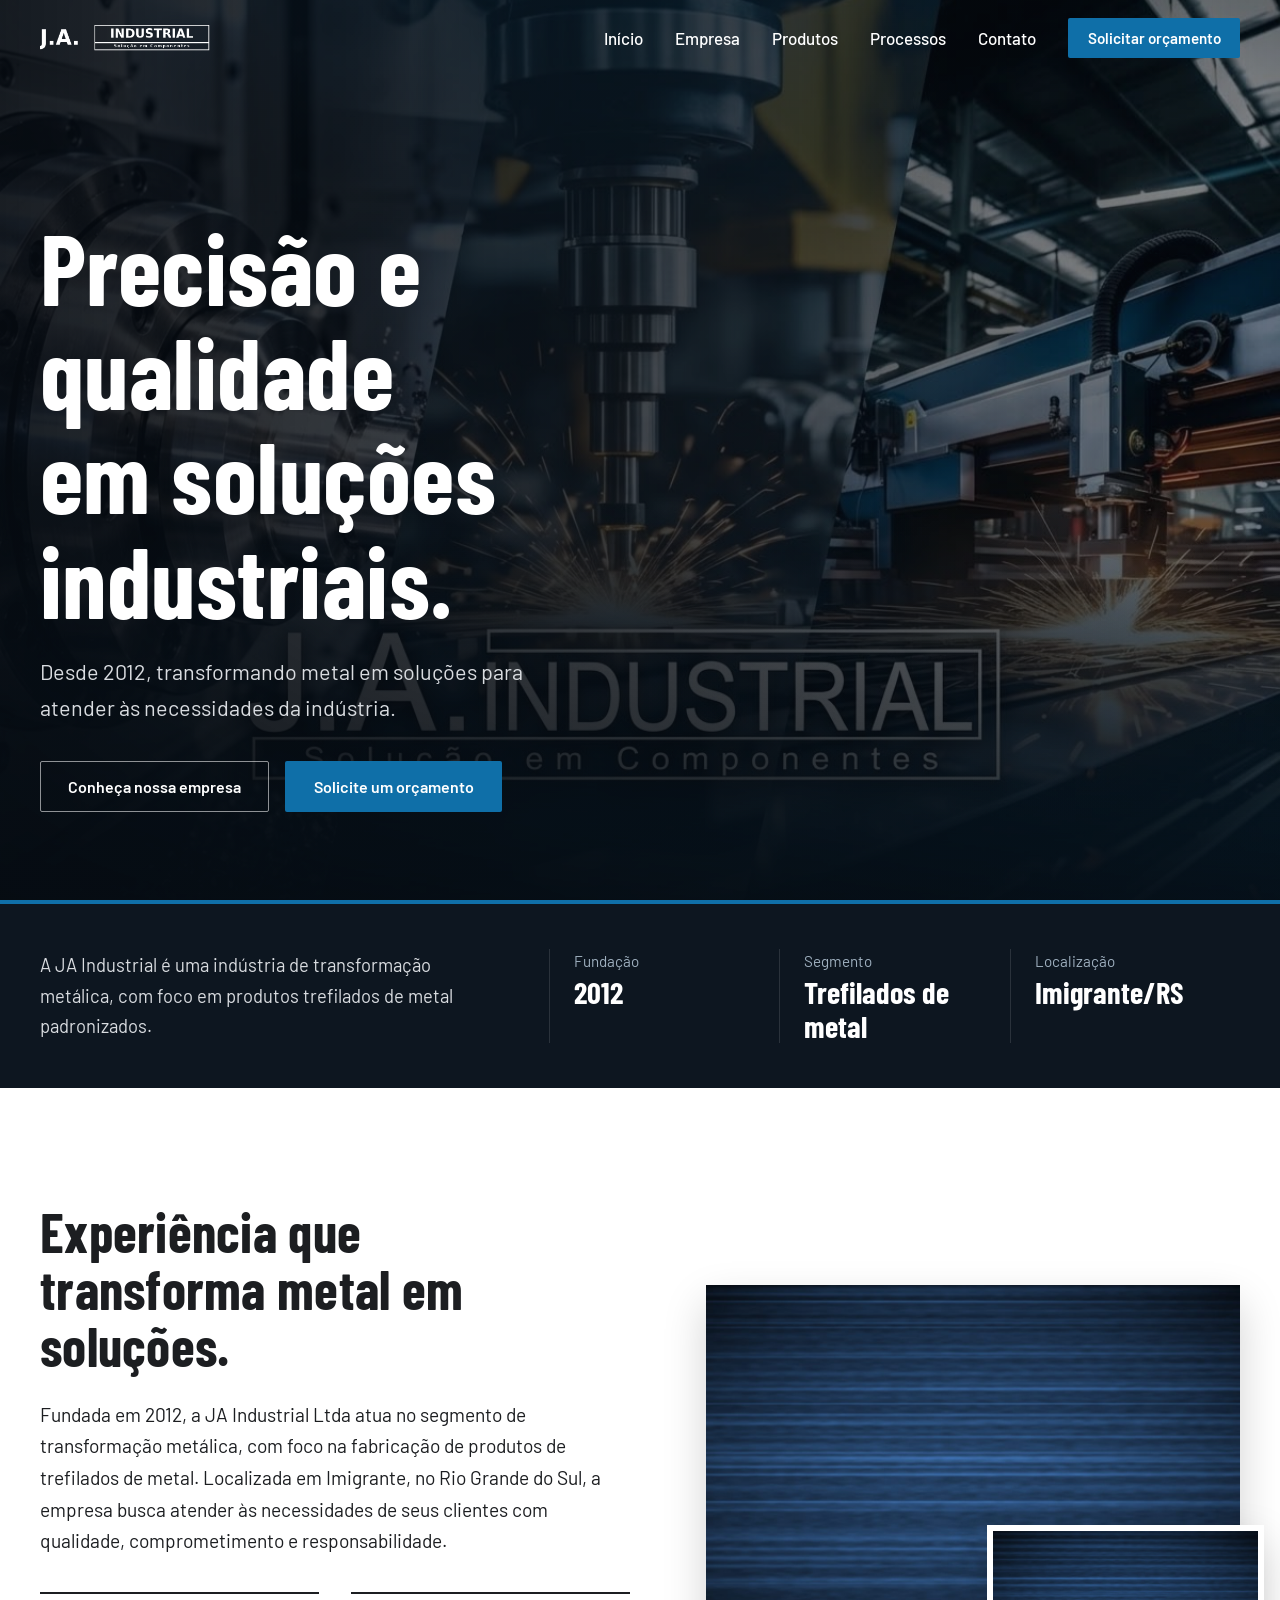
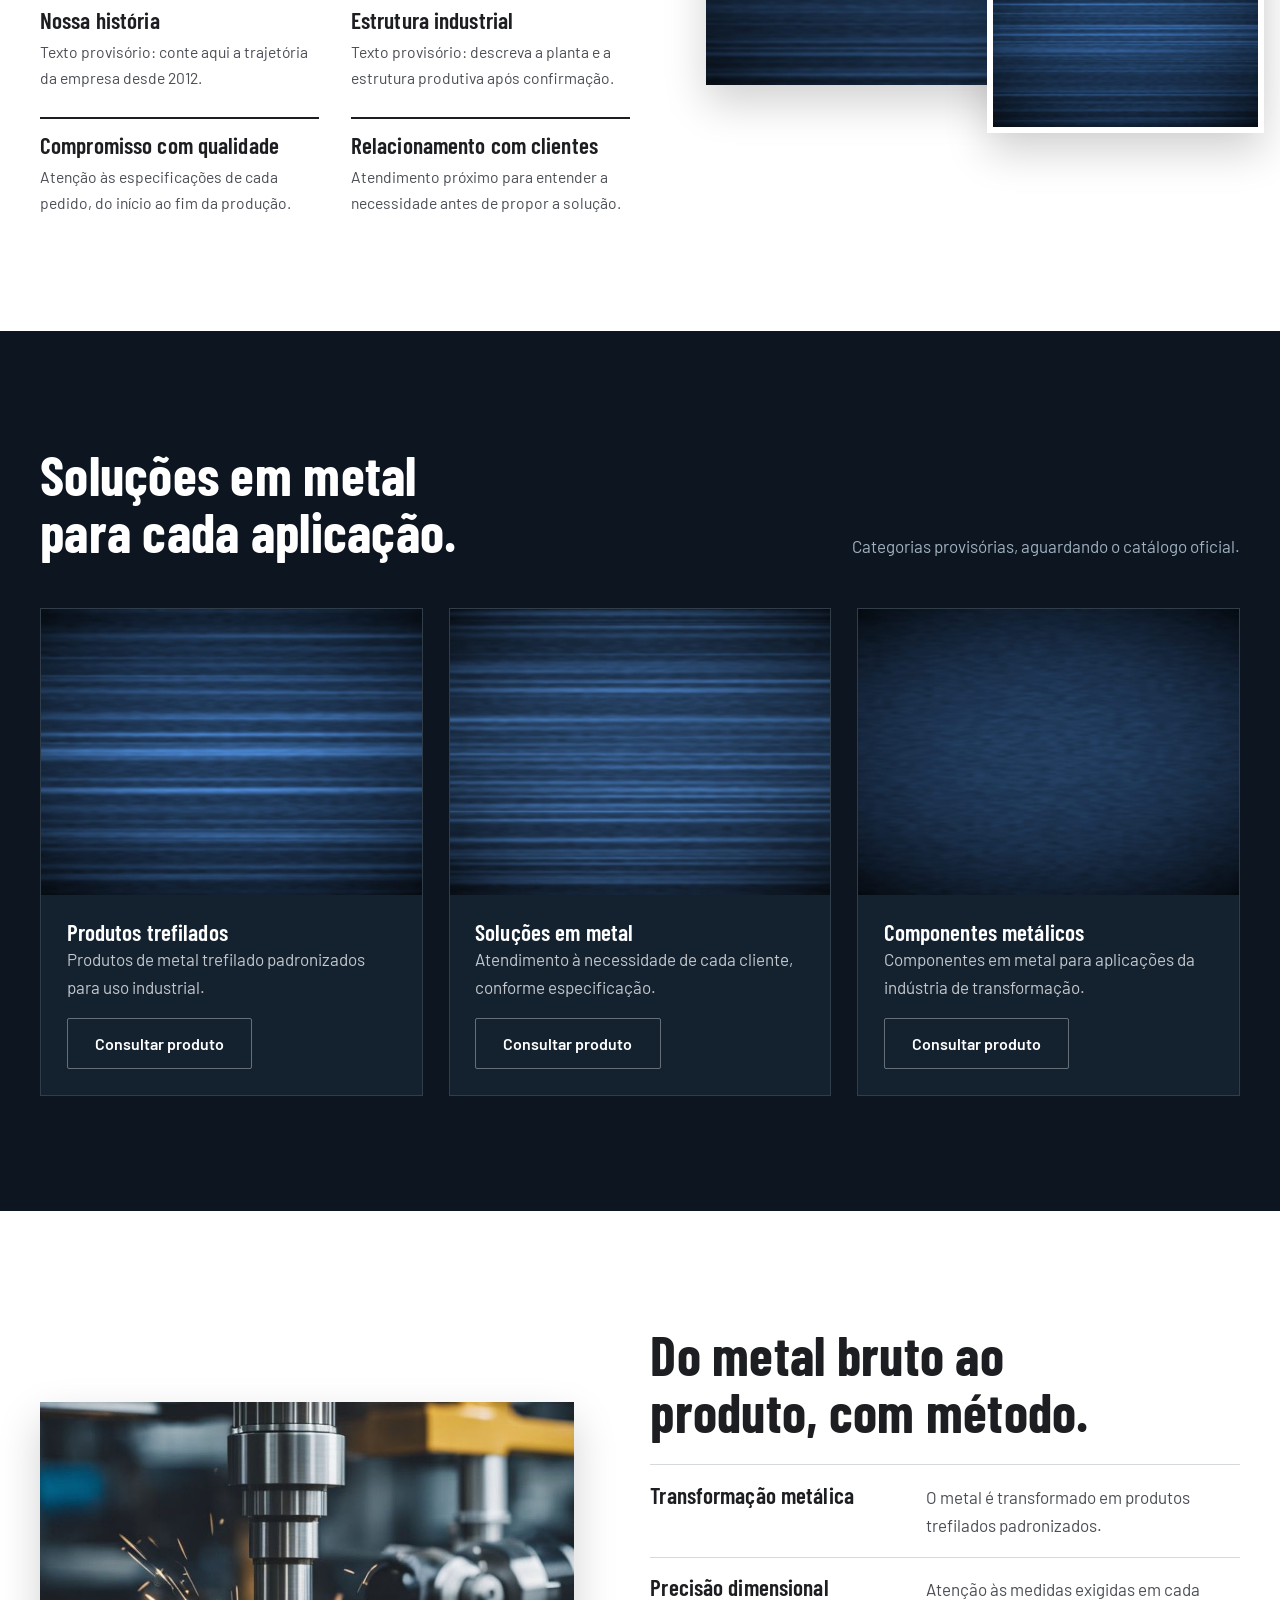
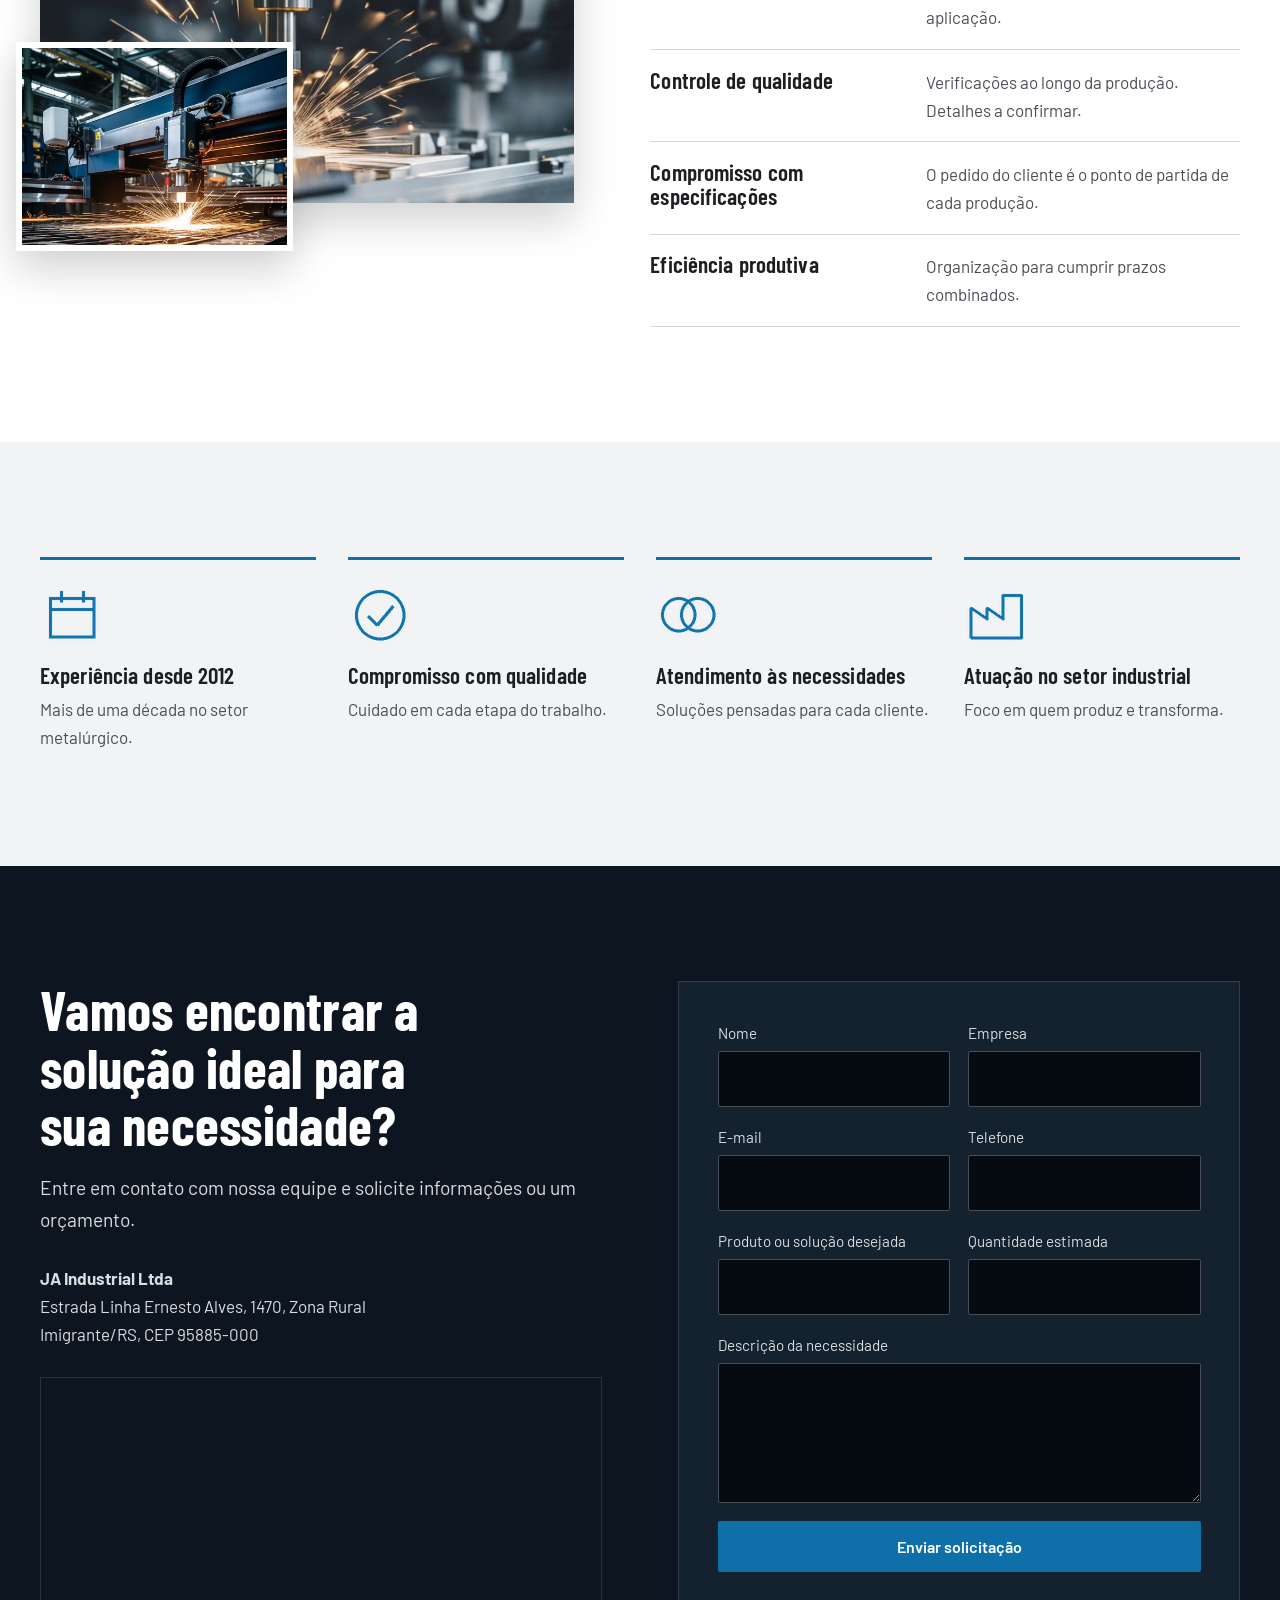
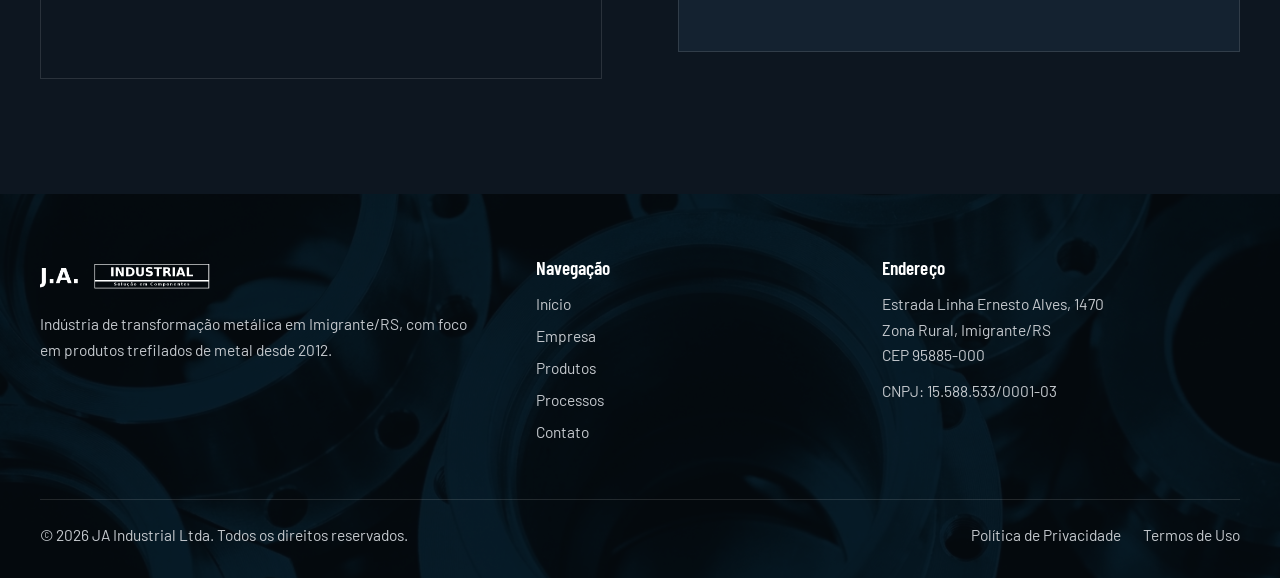
<file: index.html>
<!DOCTYPE html>
<html lang="pt-BR">

<head>
  <meta charset="utf-8">
  <meta name="viewport" content="width=device-width, initial-scale=1">
  <title>JA Industrial Ltda | Trefilados de metal em Imigrante/RS</title>
  <meta name="description"
    content="JA Industrial Ltda: indústria de trefilados de metal em Imigrante, Rio Grande do Sul. Desde 2012 transformando metal em soluções para a indústria. Solicite um orçamento.">
  <meta name="theme-color" content="#0d1620">
  <meta property="og:title" content="JA Industrial Ltda | Trefilados de metal">
  <meta property="og:description" content="Precisão e qualidade em soluções industriais. Desde 2012.">
  <meta property="og:type" content="website">
  <meta property="og:image" content="assets/images/banner-industrial.jpeg">
  <link rel="icon" href="assets/images/logo.png">
  <link rel="preconnect" href="https://fonts.googleapis.com">
  <link rel="preconnect" href="https://fonts.gstatic.com" crossorigin>
  <link
    href="https://fonts.googleapis.com/css2?family=Barlow+Condensed:wght@500;600;700&family=Barlow:wght@400;500;600&display=swap"
    rel="stylesheet">
  <link rel="stylesheet" href="css/style.css">
  <script type="application/ld+json">
{"@context":"https://schema.org","@type":"Organization","name":"JA Industrial Ltda","foundingDate":"2012-05-23","taxID":"15.588.533/0001-03","address":{"@type":"PostalAddress","streetAddress":"Estrada Linha Ernesto Alves, 1470, Zona Rural","addressLocality":"Imigrante","addressRegion":"RS","postalCode":"95885-000","addressCountry":"BR"}}
</script>
</head>

<body>
  <a class="skip" href="#conteudo">Ir para o conteúdo</a>

  <header class="header" id="header">
    <div class="wrap header__in">
      <a href="#inicio" class="brand" aria-label="JA Industrial, início"><img src="assets/images/logo.png"
          alt="JA Industrial" width="640" height="140"></a>
      <button class="burger" id="burger" aria-expanded="false" aria-controls="nav"
        aria-label="Abrir menu"><span></span><span></span><span></span></button>
      <nav class="nav" id="nav" aria-label="Principal">
        <ul>
          <li><a href="#inicio">Início</a></li>
          <li><a href="#empresa">Empresa</a></li>
          <li><a href="#produtos">Produtos</a></li>
          <li><a href="#processos">Processos</a></li>
          <li><a href="#contato">Contato</a></li>
        </ul>
        <a href="#contato" class="btn btn--accent btn--sm">Solicitar orçamento</a>
      </nav>
    </div>
  </header>

  <main id="conteudo">
    <section class="hero" id="inicio">
      <img class="hero__img" src="assets/images/banner-industrial.jpeg"
        alt="Ambiente industrial com fios de aço trefilado" width="1920" height="1080" fetchpriority="high">
      <div class="wrap hero__in">
        <h1>Precisão e qualidade em soluções industriais.</h1>
        <p>Desde 2012, transformando metal em soluções para atender às necessidades da indústria.</p>
        <div class="actions">
          <a href="#empresa" class="btn btn--ghost">Conheça nossa empresa</a>
          <a href="#contato" class="btn btn--accent">Solicite um orçamento</a>
        </div>
      </div>
    </section>

    <section class="facts" aria-label="A JA Industrial em resumo">
      <div class="wrap facts__in">
        <p class="facts__lead">A JA Industrial é uma indústria de transformação metálica, com foco em produtos
          trefilados de metal padronizados.</p>
        <dl>
          <div>
            <dt>Fundação</dt>
            <dd>2012</dd>
          </div>
          <div>
            <dt>Segmento</dt>
            <dd>Trefilados de metal</dd>
          </div>
          <div>
            <dt>Localização</dt>
            <dd>Imigrante/RS</dd>
          </div>
        </dl>
      </div>
    </section>

    <section class="section" id="empresa">
      <div class="wrap split">
        <div class="split__text reveal">
          <h2>Experiência que transforma metal em soluções.</h2>
          <p class="lead">Fundada em 2012, a JA Industrial Ltda atua no segmento de transformação metálica, com foco na
            fabricação de produtos de trefilados de metal. Localizada em Imigrante, no Rio Grande do Sul, a empresa
            busca atender às necessidades de seus clientes com qualidade, comprometimento e responsabilidade.</p>
          <div class="pillars">
            <article>
              <h3>Nossa história</h3>
              <p>Texto provisório: conte aqui a trajetória da empresa desde 2012.</p>
            </article>
            <article>
              <h3>Estrutura industrial</h3>
              <p>Texto provisório: descreva a planta e a estrutura produtiva após confirmação.</p>
            </article>
            <article>
              <h3>Compromisso com qualidade</h3>
              <p>Atenção às especificações de cada pedido, do início ao fim da produção.</p>
            </article>
            <article>
              <h3>Relacionamento com clientes</h3>
              <p>Atendimento próximo para entender a necessidade antes de propor a solução.</p>
            </article>
          </div>
        </div>
        <div class="split__media reveal">
          <img src="assets/images/empresa.jpg" alt="Fios e barras de metal trefilado na planta da JA Industrial"
            width="1200" height="900" loading="lazy">
          <img class="inset" src="assets/images/empresa-estrutura.jpg" alt="Estrutura industrial da JA Industrial"
            width="1200" height="900" loading="lazy">
        </div>
      </div>
    </section>

    <section class="section section--dark" id="produtos">
      <div class="wrap">
        <div class="head reveal">
          <h2>Soluções em metal para cada aplicação.</h2>
          <p>Categorias provisórias, aguardando o catálogo oficial.</p>
        </div>
        <div class="cards">
          <article class="card reveal">
            <div class="card__img"><img src="assets/images/produto-trefilados.jpg" alt="Produtos trefilados de metal"
                width="900" height="675" loading="lazy"></div>
            <div class="card__body">
              <h3>Produtos trefilados</h3>
              <p>Produtos de metal trefilado padronizados para uso industrial.</p>
              <!-- Especificações futuras: descomente e preencha
          <dl class="specs"><div><dt>Bitolas</dt><dd>—</dd></div><div><dt>Materiais</dt><dd>—</dd></div><div><dt>Acabamentos</dt><dd>—</dd></div></dl> -->
              <a href="#contato" class="btn btn--line" data-product="Produtos trefilados">Consultar produto</a>
            </div>
          </article>
          <article class="card reveal">
            <div class="card__img"><img src="assets/images/produto-solucoes.jpg"
                alt="Soluções em metal sob especificação" width="900" height="675" loading="lazy"></div>
            <div class="card__body">
              <h3>Soluções em metal</h3>
              <p>Atendimento à necessidade de cada cliente, conforme especificação.</p>
              <a href="#contato" class="btn btn--line" data-product="Soluções em metal">Consultar produto</a>
            </div>
          </article>
          <article class="card reveal">
            <div class="card__img"><img src="assets/images/produto-componentes.jpg" alt="Componentes metálicos"
                width="900" height="675" loading="lazy"></div>
            <div class="card__body">
              <h3>Componentes metálicos</h3>
              <p>Componentes em metal para aplicações da indústria de transformação.</p>
              <a href="#contato" class="btn btn--line" data-product="Componentes metálicos">Consultar produto</a>
            </div>
          </article>
        </div>
      </div>
    </section>

    <section class="section" id="processos">
      <div class="wrap split split--rev">
        <div class="split__media reveal">
          <img src="assets/images/processos.jpeg" alt="Processo de transformação metálica" width="1200" height="900"
            loading="lazy">
          <img class="inset" src="assets/images/processos-2.jpeg" alt="Detalhe de metal em processo de fabricação"
            width="1200" height="900" loading="lazy">
        </div>
        <div class="split__text reveal">
          <h2>Do metal bruto ao produto, com método.</h2>
          <ul class="proc">
            <li>
              <h3>Transformação metálica</h3>
              <p>O metal é transformado em produtos trefilados padronizados.</p>
            </li>
            <li>
              <h3>Precisão dimensional</h3>
              <p>Atenção às medidas exigidas em cada aplicação.</p>
            </li>
            <li>
              <h3>Controle de qualidade</h3>
              <p>Verificações ao longo da produção. Detalhes a confirmar.</p>
            </li>
            <li>
              <h3>Compromisso com especificações</h3>
              <p>O pedido do cliente é o ponto de partida de cada produção.</p>
            </li>
            <li>
              <h3>Eficiência produtiva</h3>
              <p>Organização para cumprir prazos combinados.</p>
            </li>
          </ul>
        </div>
      </div>
    </section>

    <section class="section section--grey" aria-labelledby="dif">
      <div class="wrap">
        <h2 id="dif" class="visually-hidden">Diferenciais</h2>
        <ul class="diffs">
          <li class="reveal"><img src="assets/images/icon-experiencia.png" alt="" width="64" height="64" loading="lazy">
            <h3>Experiência desde 2012</h3>
            <p>Mais de uma década no setor metalúrgico.</p>
          </li>
          <li class="reveal"><img src="assets/images/icon-qualidade.png" alt="" width="64" height="64" loading="lazy">
            <h3>Compromisso com qualidade</h3>
            <p>Cuidado em cada etapa do trabalho.</p>
          </li>
          <li class="reveal"><img src="assets/images/icon-clientes.png" alt="" width="64" height="64" loading="lazy">
            <h3>Atendimento às necessidades</h3>
            <p>Soluções pensadas para cada cliente.</p>
          </li>
          <li class="reveal"><img src="assets/images/icon-industria.png" alt="" width="64" height="64" loading="lazy">
            <h3>Atuação no setor industrial</h3>
            <p>Foco em quem produz e transforma.</p>
          </li>
        </ul>
      </div>
    </section>

    <section class="section section--dark" id="contato">
      <div class="wrap contact">
        <div class="contact__text reveal">
          <h2>Vamos encontrar a solução ideal para sua necessidade?</h2>
          <p class="lead">Entre em contato com nossa equipe e solicite informações ou um orçamento.</p>
          <address>
            <strong>JA Industrial Ltda</strong><br>
            Estrada Linha Ernesto Alves, 1470, Zona Rural<br>
            Imigrante/RS, CEP 95885-000
          </address>
          <div class="map">
            <!-- Para trocar o local, altere o parâmetro q= do endereço abaixo -->
            <iframe title="Mapa da localização da JA Industrial"
              src="https://www.google.com/maps?q=Estrada+Linha+Ernesto+Alves,+1470,+Imigrante,+RS,+95885-000&output=embed"
              width="600" height="320" loading="lazy" referrerpolicy="no-referrer-when-downgrade"></iframe>
          </div>
        </div>
        <form class="form reveal" id="form" novalidate data-endpoint="">
          <div class="field"><label for="nome">Nome</label><input id="nome" name="nome" autocomplete="name" required>
          </div>
          <div class="field"><label for="empresa-f">Empresa</label><input id="empresa-f" name="empresa"
              autocomplete="organization"></div>
          <div class="field"><label for="email">E-mail</label><input id="email" name="email" type="email"
              autocomplete="email" required></div>
          <div class="field"><label for="tel">Telefone</label><input id="tel" name="telefone" type="tel"
              autocomplete="tel" required></div>
          <div class="field"><label for="produto">Produto ou solução desejada</label><input id="produto" name="produto"
              list="lista-produtos"><datalist id="lista-produtos">
              <option value="Produtos trefilados">
              <option value="Soluções em metal">
              <option value="Componentes metálicos">
            </datalist></div>
          <div class="field"><label for="qtd">Quantidade estimada</label><input id="qtd" name="quantidade"></div>
          <div class="field field--full"><label for="desc">Descrição da necessidade</label><textarea id="desc"
              name="descricao" rows="4"></textarea></div>
          <button class="btn btn--accent" type="submit">Enviar solicitação</button>
          <p class="form__msg" id="msg" role="status" aria-live="polite"></p>
        </form>
      </div>
    </section>
  </main>

  <footer class="footer">
    <img class="footer__bg" src="assets/images/banner-industrial.jpg" alt="" aria-hidden="true">

    <div class="wrap footer__in">
      <div>
        <img src="assets/images/logo.png" alt="JA Industrial" width="640" height="140" loading="lazy">
        <p>Indústria de transformação metálica em Imigrante/RS, com foco em produtos trefilados de metal desde 2012.</p>
      </div>

      <nav aria-label="Rodapé">
        <h3>Navegação</h3>
        <ul>
          <li><a href="#inicio">Início</a></li>
          <li><a href="#empresa">Empresa</a></li>
          <li><a href="#produtos">Produtos</a></li>
          <li><a href="#processos">Processos</a></li>
          <li><a href="#contato">Contato</a></li>
        </ul>
      </nav>

      <div>
        <h3>Endereço</h3>
        <address>Estrada Linha Ernesto Alves, 1470<br>Zona Rural, Imigrante/RS<br>CEP 95885-000</address>
        <p>CNPJ: 15.588.533/0001-03</p>
      </div>
    </div>

    <div class="wrap footer__legal">
      <p>© <span id="ano">2026</span> JA Industrial Ltda. Todos os direitos reservados.</p>
      <p>
        <a href="politica-privacidade.html">Política de Privacidade</a>
        <a href="termos-de-uso.html">Termos de Uso</a>
      </p>
    </div>
  </footer>
  <script src="js/main.js" defer></script>
</body>

</html>
</file>
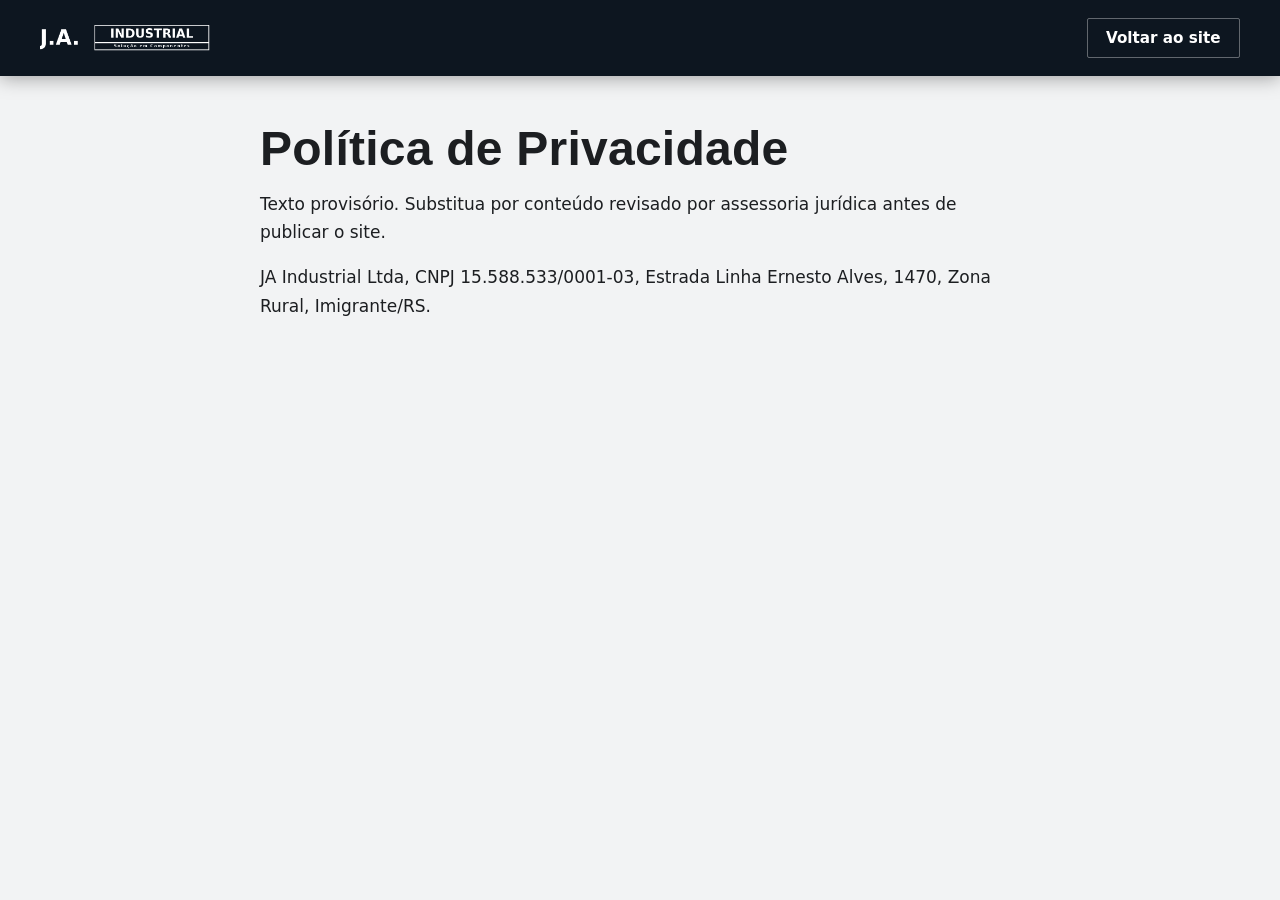
<file: politica-privacidade.html>
<!DOCTYPE html>
<html lang="pt-BR"><head><meta charset="utf-8"><meta name="viewport" content="width=device-width, initial-scale=1">
<title>Política de Privacidade | JA Industrial Ltda</title><meta name="robots" content="noindex">
<link rel="stylesheet" href="css/style.css"></head>
<body class="legal"><header class="header is-solid"><div class="wrap header__in"><a href="index.html" class="brand"><img src="assets/images/logo.png" alt="JA Industrial" width="640" height="140"></a><a class="btn btn--line btn--sm" href="index.html">Voltar ao site</a></div></header>
<main class="wrap legal__in"><h1>Política de Privacidade</h1><p>Texto provisório. Substitua por conteúdo revisado por assessoria jurídica antes de publicar o site.</p><p>JA Industrial Ltda, CNPJ 15.588.533/0001-03, Estrada Linha Ernesto Alves, 1470, Zona Rural, Imigrante/RS.</p></main></body></html>
</file>
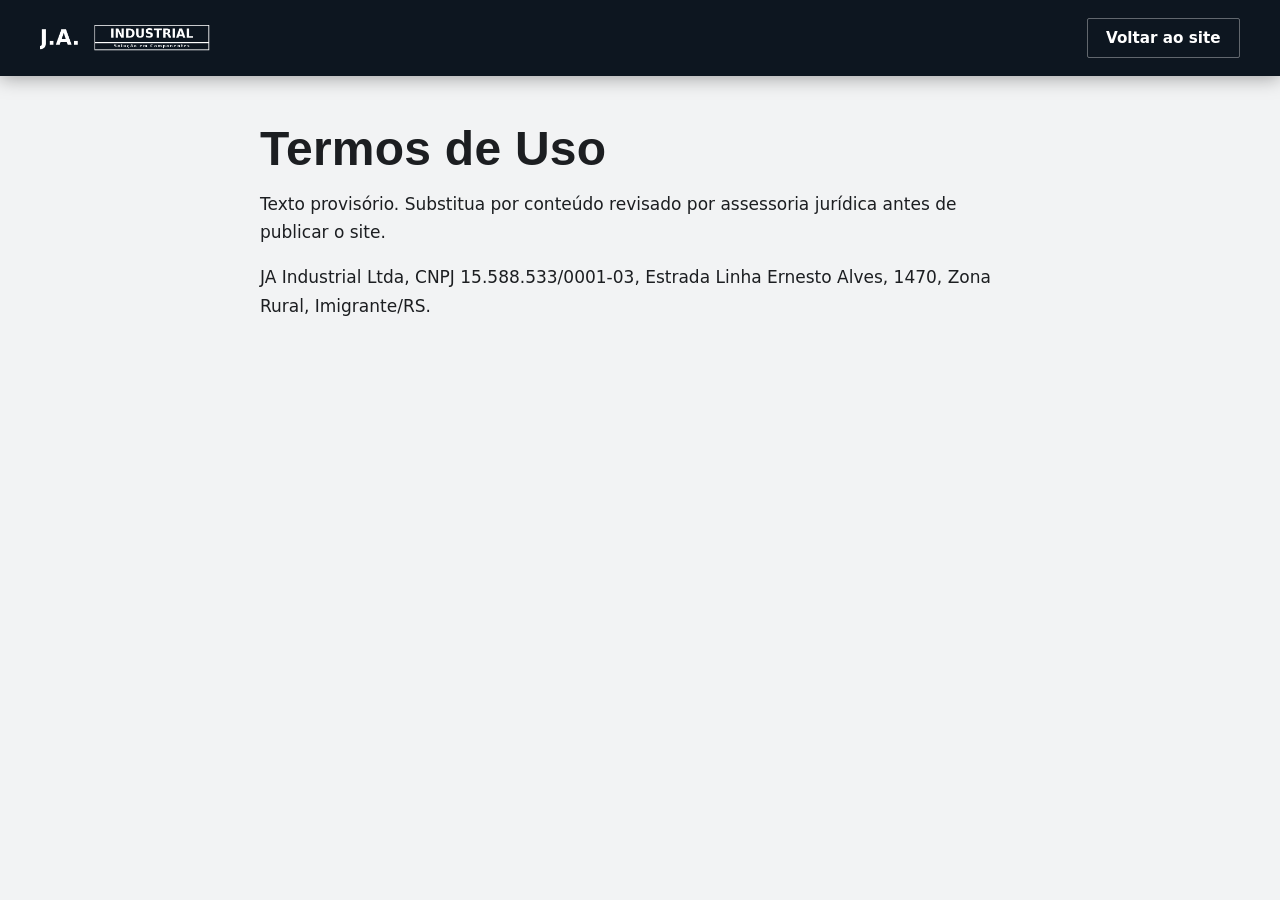
<file: termos-de-uso.html>
<!DOCTYPE html>
<html lang="pt-BR"><head><meta charset="utf-8"><meta name="viewport" content="width=device-width, initial-scale=1">
<title>Termos de Uso | JA Industrial Ltda</title><meta name="robots" content="noindex">
<link rel="stylesheet" href="css/style.css"></head>
<body class="legal"><header class="header is-solid"><div class="wrap header__in"><a href="index.html" class="brand"><img src="assets/images/logo.png" alt="JA Industrial" width="640" height="140"></a><a class="btn btn--line btn--sm" href="index.html">Voltar ao site</a></div></header>
<main class="wrap legal__in"><h1>Termos de Uso</h1><p>Texto provisório. Substitua por conteúdo revisado por assessoria jurídica antes de publicar o site.</p><p>JA Industrial Ltda, CNPJ 15.588.533/0001-03, Estrada Linha Ernesto Alves, 1470, Zona Rural, Imigrante/RS.</p></main></body></html>
</file>
<file: css/style.css>
:root {
  --graphite: #0d1620;
  --black: #060b11;
  --steel: #142230;
  --metal: #9fb0bf;
  --line: rgba(255, 255, 255, 0.12);
  --white: #fff;
  --paper: #f2f3f4;
  --ink: #1c1e21;
  --accent: #0f6fa8;
  --accent-h: #1688c9;
  --ff-h: "Barlow Condensed", "Arial Narrow", Arial, sans-serif;
  --ff-b: "Barlow", system-ui, -apple-system, "Segoe UI", Arial, sans-serif;
  --hh: 76px;
}
*,
*::before,
*::after {
  box-sizing: border-box;
}
html {
  scroll-behavior: smooth;
  scroll-padding-top: var(--hh);
}
body {
  margin: 0;
  font: 400 1.0625rem/1.65 var(--ff-b);
  color: var(--ink);
  background: var(--white);
  -webkit-font-smoothing: antialiased;
}
img {
  display: block;
  max-width: 100%;
  height: auto;
}
h1,
h2,
h3 {
  font-family: var(--ff-h);
  line-height: 1.05;
  margin: 0;
  font-weight: 700;
  letter-spacing: 0.005em;
}
h2 {
  font-size: clamp(2.1rem, 4.4vw, 3.4rem);
  max-width: 18ch;
}
h3 {
  font-size: 1.45rem;
  font-weight: 600;
}
p {
  margin: 0 0 1em;
}
a {
  color: inherit;
}
:focus-visible {
  outline: 3px solid var(--accent);
  outline-offset: 3px;
}
.wrap {
  width: min(1200px, 100% - 3rem);
  margin-inline: auto;
}
.skip {
  position: absolute;
  left: -999px;
  top: 0;
  background: var(--accent);
  color: #fff;
  padding: 0.7rem 1rem;
  z-index: 100;
}
.skip:focus {
  left: 0;
}
.visually-hidden {
  position: absolute;
  width: 1px;
  height: 1px;
  overflow: hidden;
  clip: rect(0 0 0 0);
}

.btn {
  display: inline-flex;
  align-items: center;
  justify-content: center;
  gap: 0.5rem;
  padding: 0.95rem 1.7rem;
  font: 600 1rem var(--ff-b);
  text-decoration: none;
  border: 1.5px solid transparent;
  border-radius: 2px;
  cursor: pointer;
  transition:
    background 0.25s,
    border-color 0.25s,
    color 0.25s,
    transform 0.25s;
}
.btn:hover {
  transform: translateY(-2px);
}
.btn--accent {
  background: var(--accent);
  color: #fff;
}
.btn--accent:hover {
  background: var(--accent-h);
}
.btn--ghost {
  border-color: rgba(255, 255, 255, 0.55);
  color: #fff;
}
.btn--ghost:hover {
  background: #fff;
  color: var(--graphite);
}
.btn--line {
  border-color: rgba(255, 255, 255, 0.35);
  color: #fff;
}
.btn--line:hover {
  border-color: var(--accent);
  background: var(--accent);
}
.btn--sm {
  padding: 0.65rem 1.15rem;
  font-size: 0.95rem;
}

.header {
  position: fixed;
  inset: 0 0 auto;
  z-index: 50;
  height: var(--hh);
  transition:
    background 0.3s,
    box-shadow 0.3s;
}
.header.is-solid,
.header.menu-open {
  background: var(--graphite);
  box-shadow: 0 2px 18px rgba(0, 0, 0, 0.35);
}
.header__in {
  display: flex;
  align-items: center;
  justify-content: space-between;
  height: 100%;
}
.brand img {
  width: 170px;
}
.nav {
  display: flex;
  align-items: center;
  gap: 2rem;
}
.nav ul {
  display: flex;
  gap: 2rem;
  list-style: none;
  margin: 0;
  padding: 0;
}
.nav ul a {
  color: #fff;
  text-decoration: none;
  font-weight: 500;
  padding: 0.4rem 0;
  background: linear-gradient(var(--accent), var(--accent)) 0 100%/0 2px
    no-repeat;
  transition: background-size 0.3s;
}
.nav ul a:hover {
  background-size: 100% 2px;
}
.burger {
  display: none;
  background: none;
  border: 0;
  width: 44px;
  height: 44px;
  cursor: pointer;
  position: relative;
}
.burger span {
  position: absolute;
  left: 10px;
  right: 10px;
  height: 2px;
  background: #fff;
  transition:
    transform 0.3s,
    opacity 0.2s;
}
.burger span:nth-child(1) {
  top: 14px;
}
.burger span:nth-child(2) {
  top: 21px;
}
.burger span:nth-child(3) {
  top: 28px;
}
.burger[aria-expanded="true"] span:nth-child(1) {
  transform: translateY(7px) rotate(45deg);
}
.burger[aria-expanded="true"] span:nth-child(2) {
  opacity: 0;
}
.burger[aria-expanded="true"] span:nth-child(3) {
  transform: translateY(-7px) rotate(-45deg);
}

.hero {
  position: relative;
  min-height: min(100svh, 920px);
  display: flex;
  align-items: flex-end;
  background: var(--black);
  color: #fff;
  overflow: hidden;
}
.hero__img {
  position: absolute;
  inset: 0;
  width: 100%;
  height: 100%;
  object-fit: cover;
  object-position: center;
  animation: drift 24s ease-out both;
}
.hero::before {
  content: "";
  position: absolute;
  inset: 0;
  z-index: 1;
  background:
    linear-gradient(
      90deg,
      rgba(6, 11, 17, 0.92) 0%,
      rgba(6, 11, 17, 0.7) 55%,
      rgba(6, 11, 17, 0.45) 100%
    ),
    linear-gradient(0deg, rgba(6, 11, 17, 0.8), transparent 45%);
}
.hero__in {
  position: relative;
  z-index: 2;
  padding: calc(var(--hh) + 4rem) 0 5.5rem;
  animation: rise 0.9s cubic-bezier(0.2, 0.7, 0.2, 1) both;
}
.hero h1 {
  font-size: clamp(2.9rem, 8vw, 6.2rem);
  max-width: 13ch;
  text-wrap: balance;
}
.hero p {
  font-size: clamp(1.1rem, 2vw, 1.35rem);
  max-width: 34rem;
  color: #d9dce0;
  margin: 1.4rem 0 2.2rem;
}
.actions {
  display: flex;
  flex-wrap: wrap;
  gap: 1rem;
}
@keyframes drift {
  from {
    transform: scale(1.08);
  }
  to {
    transform: scale(1);
  }
}
@keyframes rise {
  from {
    opacity: 0;
    transform: translateY(28px);
  }
  to {
    opacity: 1;
    transform: none;
  }
}

.facts {
  background: var(--graphite);
  color: #fff;
  border-top: 4px solid var(--accent);
}
.facts__in {
  display: grid;
  grid-template-columns: 1.2fr 1.8fr;
  gap: 3rem;
  align-items: center;
  padding-block: 2.8rem;
}
.facts__lead {
  margin: 0;
  font-size: 1.15rem;
  color: #d9dce0;
}
.facts dl {
  display: grid;
  grid-template-columns: repeat(3, 1fr);
  margin: 0;
}
.facts dl > div {
  padding-left: 1.5rem;
  border-left: 1px solid var(--line);
}
.facts dt {
  color: var(--metal);
  font-size: 0.95rem;
}
.facts dd {
  margin: 0.15rem 0 0;
  font: 700 1.9rem/1.1 var(--ff-h);
}

.section {
  padding: clamp(4rem, 9vw, 7.5rem) 0;
}
.section--dark {
  background: var(--graphite);
  color: #fff;
}
.section--grey {
  background: var(--paper);
}
.lead {
  font-size: 1.2rem;
}
.head {
  display: flex;
  flex-wrap: wrap;
  justify-content: space-between;
  align-items: end;
  gap: 1rem;
  margin-bottom: 3rem;
}
.head p {
  color: var(--metal);
  margin: 0;
}

.split {
  display: grid;
  grid-template-columns: 1.05fr 0.95fr;
  gap: clamp(2rem, 6vw, 5rem);
  align-items: center;
}
.split--rev {
  grid-template-columns: 0.95fr 1.05fr;
}
.split h2 {
  margin-bottom: 1.5rem;
}
.split__media {
  position: relative;
  padding-bottom: 3rem;
}
.split__media img {
  width: 100%;
  aspect-ratio: 4/3;
  object-fit: cover;
  box-shadow: 0 18px 40px rgba(0, 0, 0, 0.18);
}
.split__media .inset {
  position: absolute;
  width: 52%;
  right: -1.5rem;
  bottom: 0;
  border: 6px solid #fff;
}
.split--rev .inset {
  right: auto;
  left: -1.5rem;
}
.pillars {
  display: grid;
  grid-template-columns: 1fr 1fr;
  gap: 1.6rem 2rem;
  margin-top: 2.2rem;
}
.pillars article {
  border-top: 2px solid var(--ink);
  padding-top: 0.9rem;
}
.pillars h3 {
  margin-bottom: 0.4rem;
}
.pillars p {
  margin: 0;
  font-size: 0.98rem;
  color: #4a4e54;
}
.proc {
  list-style: none;
  padding: 0;
  margin: 0;
}
.proc li {
  padding: 1.1rem 0;
  border-top: 1px solid #d5d8dc;
  display: grid;
  grid-template-columns: minmax(0, 0.9fr) minmax(0, 1.1fr);
  gap: 1.2rem;
  align-items: baseline;
}
.proc li:last-child {
  border-bottom: 1px solid #d5d8dc;
}
.proc p {
  margin: 0;
  color: #4a4e54;
}

.cards {
  display: grid;
  grid-template-columns: repeat(3, 1fr);
  gap: 1.6rem;
}
.card {
  background: var(--steel);
  border: 1px solid var(--line);
  display: flex;
  flex-direction: column;
  transition:
    transform 0.3s,
    box-shadow 0.3s,
    border-color 0.3s;
}
.card:hover {
  transform: translateY(-6px);
  border-color: var(--accent);
  box-shadow: 0 20px 40px rgba(0, 0, 0, 0.35);
}
.card__img {
  overflow: hidden;
}
.card__img img {
  width: 100%;
  aspect-ratio: 4/3;
  object-fit: cover;
  transition: transform 0.8s;
}
.card:hover .card__img img {
  transform: scale(1.05);
}
.card__body {
  padding: 1.6rem;
  display: flex;
  flex-direction: column;
  flex: 1;
}
.card__body p {
  color: #c4c8cd;
  flex: 1;
}
.card__body .btn {
  align-self: flex-start;
}
.specs {
  margin: 0 0 1.2rem;
  font-size: 0.95rem;
}

.diffs {
  list-style: none;
  margin: 0;
  padding: 0;
  display: grid;
  grid-template-columns: repeat(4, 1fr);
  gap: 2rem;
}
.diffs li {
  border-top: 3px solid var(--accent);
  padding-top: 1.4rem;
}
.diffs img {
  margin-bottom: 1rem;
}
.diffs p {
  color: #4a4e54;
  margin: 0.5rem 0 0;
}

.contact {
  display: grid;
  grid-template-columns: 1fr 1fr;
  gap: clamp(2rem, 6vw, 5rem);
  align-items: start;
}
.contact h2 {
  max-width: 16ch;
  margin-bottom: 1.2rem;
}
.contact .lead {
  color: #d9dce0;
}
address {
  font-style: normal;
  color: #d9dce0;
  margin: 1.8rem 0;
}
.map {
  border: 1px solid var(--line);
}
.map iframe {
  display: block;
  width: 100%;
  height: 300px;
  border: 0;
  filter: grayscale(1) contrast(1.05);
}
.form {
  display: grid;
  grid-template-columns: 1fr 1fr;
  gap: 1.1rem;
  background: var(--steel);
  padding: clamp(1.4rem, 3vw, 2.4rem);
  border: 1px solid var(--line);
}
.field {
  display: flex;
  flex-direction: column;
  gap: 0.35rem;
}
.field--full,
.form .btn,
.form__msg {
  grid-column: 1/-1;
}
.field label {
  font-size: 0.95rem;
  color: #d9dce0;
}
.field input,
.field textarea {
  font: inherit;
  color: #fff;
  background: var(--black);
  border: 1px solid #4a4e54;
  border-radius: 2px;
  padding: 0.8rem 0.9rem;
  transition: border-color 0.2s;
}
.field input:focus,
.field textarea:focus {
  border-color: var(--accent);
  outline: none;
  box-shadow: 0 0 0 3px rgba(22, 136, 201, 0.4);
}
.field input[aria-invalid="true"] {
  border-color: #ff7a59;
}
.form__msg {
  margin: 0;
  min-height: 1.5em;
  font-size: 0.97rem;
}
.form__msg.err {
  color: #ffb199;
}
.form__msg.ok {
  color: #9fe0a8;
}

.footer {
  position: relative;
  overflow: hidden;
  isolation: isolate;
  background: var(--black);
  color: #c4c8cd;
  padding: 4rem 0 0.5rem;
  font-size: 0.97rem;
}
.footer__bg {
  position: absolute;
  inset: 0;
  width: 100%;
  height: 100%;
  max-width: none;
  margin: 0;
  object-fit: cover;
  object-position: center;
  z-index: -2;
}
.footer::before {
  content: "";
  position: absolute;
  inset: 0;
  background: rgba(6, 11, 17, 0.82);
  z-index: -1;
}
.footer__in,
.footer__legal {
  position: relative;
  z-index: 1;
}
.footer__in {
  display: grid;
  grid-template-columns: 1.5fr 1fr 1.2fr;
  gap: 3rem;
  padding-bottom: 3rem;
}
.footer__in img {
  width: 170px;
  margin-bottom: 1rem;
}
.footer h3 {
  color: #fff;
  font-size: 1.2rem;
  margin-bottom: 0.8rem;
}
.footer ul {
  list-style: none;
  margin: 0;
  padding: 0;
}
.footer li {
  margin-bottom: 0.4rem;
}
.footer a {
  text-decoration: none;
  transition: color 0.2s;
}
.footer a:hover {
  color: var(--accent-h);
}
.footer address {
  margin: 0 0 0.6rem;
  color: inherit;
}
.footer__legal {
  display: flex;
  flex-wrap: wrap;
  justify-content: space-between;
  gap: 1rem;
  border-top: 1px solid var(--line);
  padding-block: 1.4rem;
}
.footer__legal p {
  margin: 0;
}
.footer__legal a {
  margin-left: 1.2rem;
}

.legal {
  background: var(--paper);
}
.legal__in {
  padding: calc(var(--hh) + 3rem) 0 4rem;
  max-width: 760px;
}
.legal h1 {
  font-size: 3rem;
  margin-bottom: 1rem;
}

.reveal {
  opacity: 0;
  transform: translateY(22px);
  transition:
    opacity 0.7s ease,
    transform 0.7s ease;
}
.reveal.in {
  opacity: 1;
  transform: none;
}
.cards .reveal:nth-child(2) {
  transition-delay: 0.1s;
}
.cards .reveal:nth-child(3) {
  transition-delay: 0.2s;
}
.diffs .reveal:nth-child(2) {
  transition-delay: 0.08s;
}
.diffs .reveal:nth-child(3) {
  transition-delay: 0.16s;
}
.diffs .reveal:nth-child(4) {
  transition-delay: 0.24s;
}

@media (max-width: 1020px) {
  .cards {
    grid-template-columns: 1fr 1fr;
  }
  .diffs {
    grid-template-columns: 1fr 1fr;
  }
  .facts__in,
  .contact,
  .split,
  .split--rev {
    grid-template-columns: 1fr;
  }
  .split--rev .split__media {
    order: 2;
  }
  .footer__in {
    grid-template-columns: 1fr 1fr;
  }
}
@media (max-width: 820px) {
  :root {
    --hh: 68px;
  }
  .burger {
    display: block;
  }
  .nav {
    position: fixed;
    inset: var(--hh) 0 auto;
    background: var(--graphite);
    flex-direction: column;
    align-items: stretch;
    gap: 1.2rem;
    padding: 1.2rem 1.5rem 2rem;
    border-top: 1px solid var(--line);
    max-height: 0;
    overflow: hidden;
    visibility: hidden;
    opacity: 0;
    padding-block: 0;
    transition:
      max-height 0.4s,
      opacity 0.3s,
      padding 0.3s,
      visibility 0.4s;
  }
  .nav.is-open {
    max-height: 80vh;
    opacity: 1;
    visibility: visible;
    padding-block: 1.2rem 2rem;
  }
  .nav ul {
    flex-direction: column;
    gap: 0;
  }
  .nav ul a {
    display: block;
    padding: 0.9rem 0;
    border-bottom: 1px solid var(--line);
    background: none;
  }
}
@media (max-width: 620px) {
  body {
    font-size: 1rem;
  }
  .cards,
  .diffs,
  .pillars,
  .form,
  .footer__in,
  .facts dl {
    grid-template-columns: 1fr;
  }
  .facts dl > div {
    padding: 0.8rem 0 0.8rem 1.2rem;
  }
  .proc li {
    grid-template-columns: 1fr;
    gap: 0.3rem;
  }
  .split__media .inset,
  .split--rev .inset {
    right: 0;
    left: auto;
    width: 48%;
  }
  .actions .btn {
    width: 100%;
  }
  .hero {
    min-height: 92svh;
  }
}
@media (prefers-reduced-motion: reduce) {
  html {
    scroll-behavior: auto;
  }
  *,
  *::before,
  *::after {
    animation: none !important;
    transition: none !important;
  }
  .reveal {
    opacity: 1;
    transform: none;
  }
}

/* Banner: enquadramento e legibilidade no celular */
.hero {
  --hero-pos: center center;
}
.hero__img {
  object-position: var(--hero-pos);
}
@media (max-width: 820px) {
  .hero {
    --hero-pos: center center;
    min-height: 100vh;
    min-height: 100svh;
  }
  .hero::before {
    background: linear-gradient(
      180deg,
      rgba(6, 11, 17, 0.8) 0%,
      rgba(6, 11, 17, 0.3) 24%,
      rgba(6, 11, 17, 0.55) 50%,
      rgba(6, 11, 17, 0.95) 100%
    );
  }
  .hero__in {
    padding: calc(var(--hh) + 2rem) 0 3rem;
  }
  .hero h1 {
    font-size: clamp(2.5rem, 11vw, 3.6rem);
    max-width: 12ch;
  }
  .hero p {
    font-size: 1.05rem;
    margin: 1.1rem 0 1.8rem;
  }
}
@media (max-height: 520px) and (orientation: landscape) {
  .hero {
    min-height: auto;
  }
  .hero__in {
    padding: calc(var(--hh) + 1.5rem) 0 2rem;
  }
}
</file>
